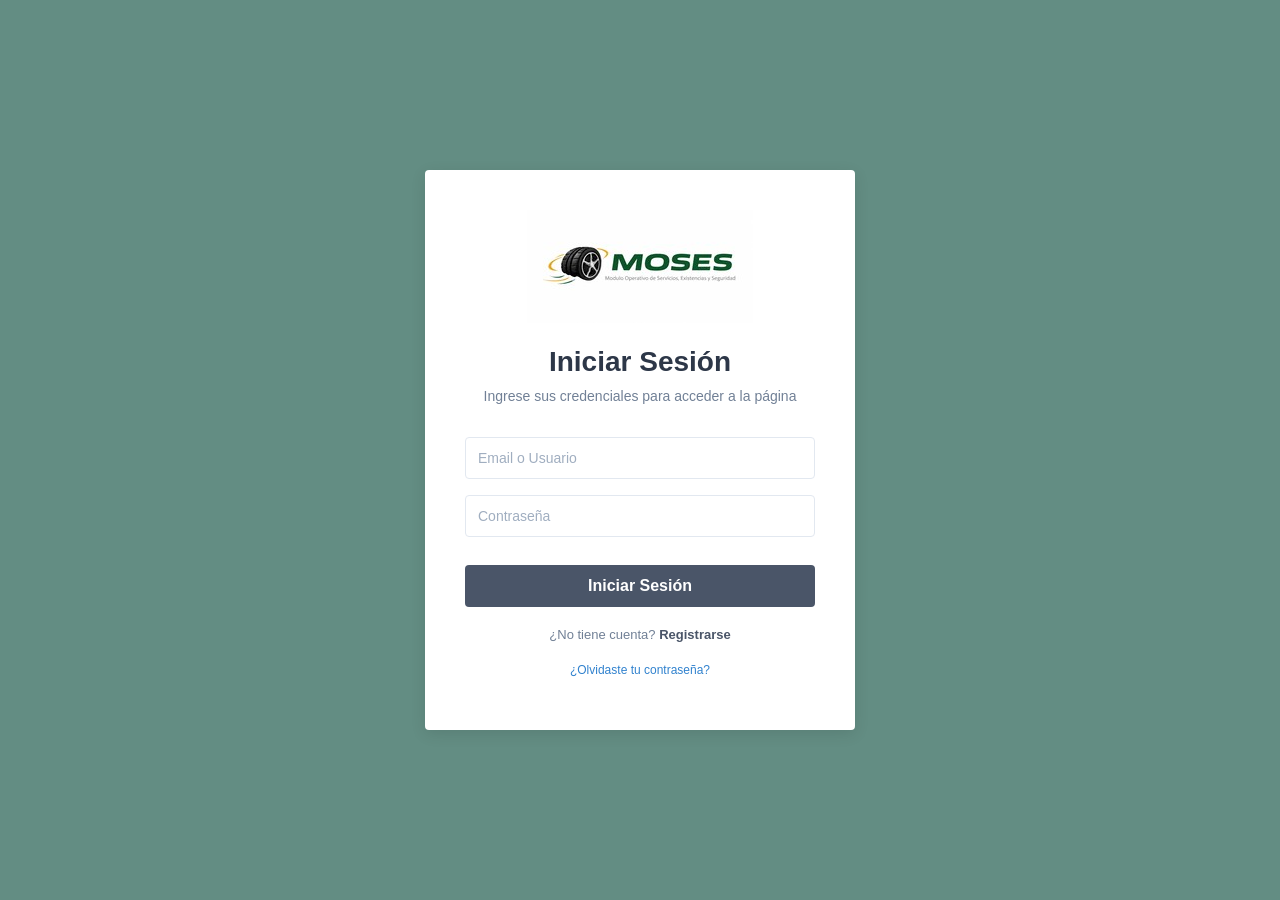
<file: index.html>
<!DOCTYPE html>
<html lang="es">
<head>
    <meta charset="UTF-8">
    <meta name="viewport" content="width=device-width, initial-scale=1.0">
    <title>Iniciar Sesión - MOSES</title>
    <link rel="stylesheet" href="css/styles.css">
</head>
<body>

<div class="form-container">
    <form action="backend/inicio.php" method="POST">

        <div class="logo-login">
            <img src="img/logo.jpg" alt="MOSES SYSTEM">
        </div>
        <h2>Iniciar Sesión</h2>
        <span class="subtitle">Ingrese sus credenciales para acceder a la página</span>

        <input type="text" name="usuario" placeholder="Email o Usuario" required>
        <input type="password" name="password" placeholder="Contraseña" required>

        <button type="submit" class="btn-login">Iniciar Sesión</button>

        <p>¿No tiene cuenta? <a href="registro.html">Registrarse</a></p>
        <p><a  class="parrafo__password"   href="password.html">¿Olvidaste tu contraseña?</a></p>
    </form>
</div>

</body>
</html>
</file>
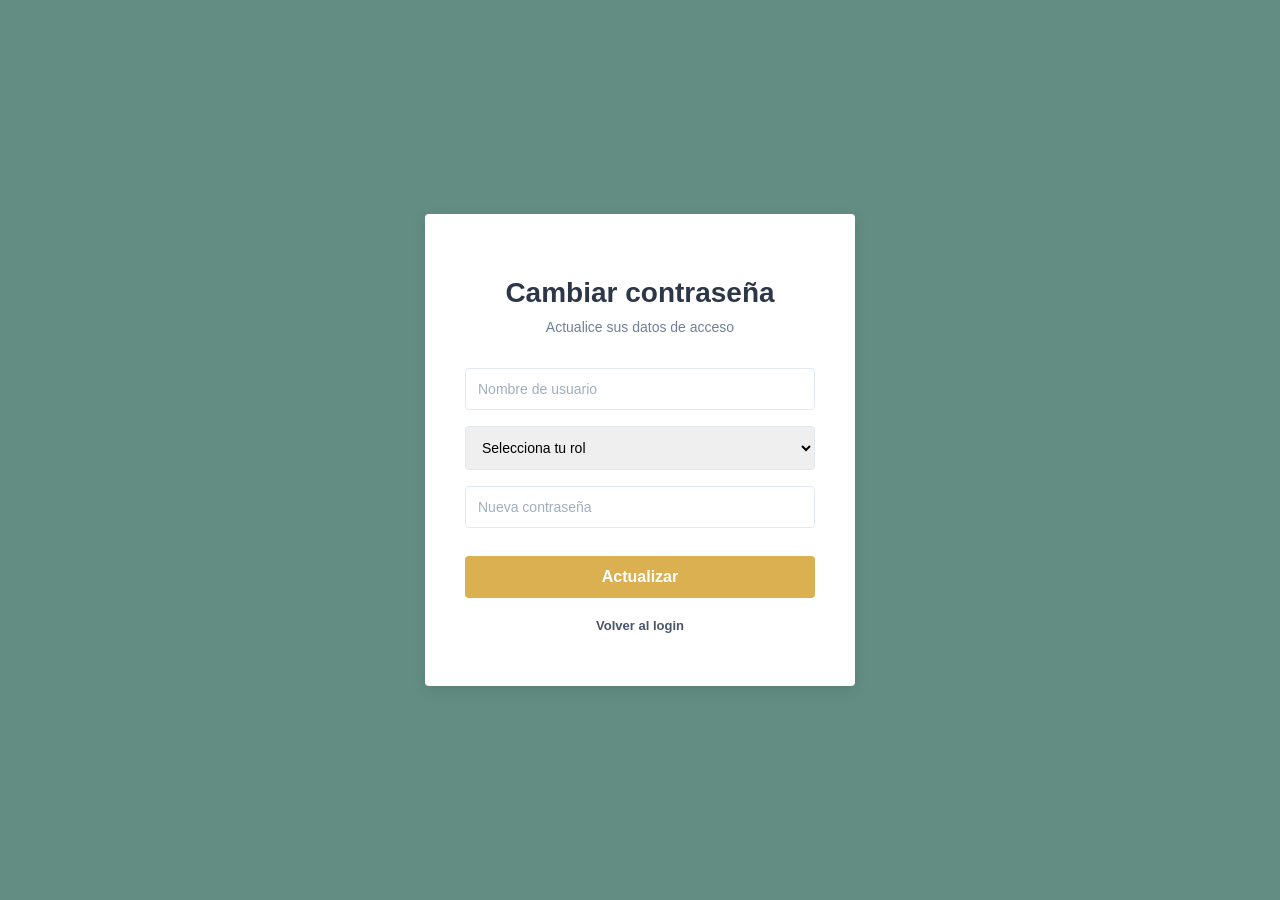
<file: password.html>
<!DOCTYPE html>
<html lang="es">
<head>
    <meta charset="UTF-8">
    <meta name="viewport" content="width=device-width, initial-scale=1.0">
    <title>Recuperar contraseña - MOSES</title>
    <link rel="stylesheet" href="css/styles.css">
</head>
<body>

<div class="form-container">
    <form action="backend/update_password.php" method="POST">
        <h2>Cambiar contraseña</h2>
        <span class="subtitle">Actualice sus datos de acceso</span>

        <input type="text" name="usuario" placeholder="Nombre de usuario" required>

        <select name="rol" required>
            <option value="" disabled selected>Selecciona tu rol</option>
            <option value="A">Administrador</option>
            <option value="O">Operador</option>
            <option value="R">Reparador</option>
        </select>

        <input type="password" name="nueva_password" placeholder="Nueva contraseña" required>

        <button type="submit" class="btn-action">Actualizar</button>

        <p><a href="index.html">Volver al login</a></p>
    </form>
</div>

</body>
</html>
</file>
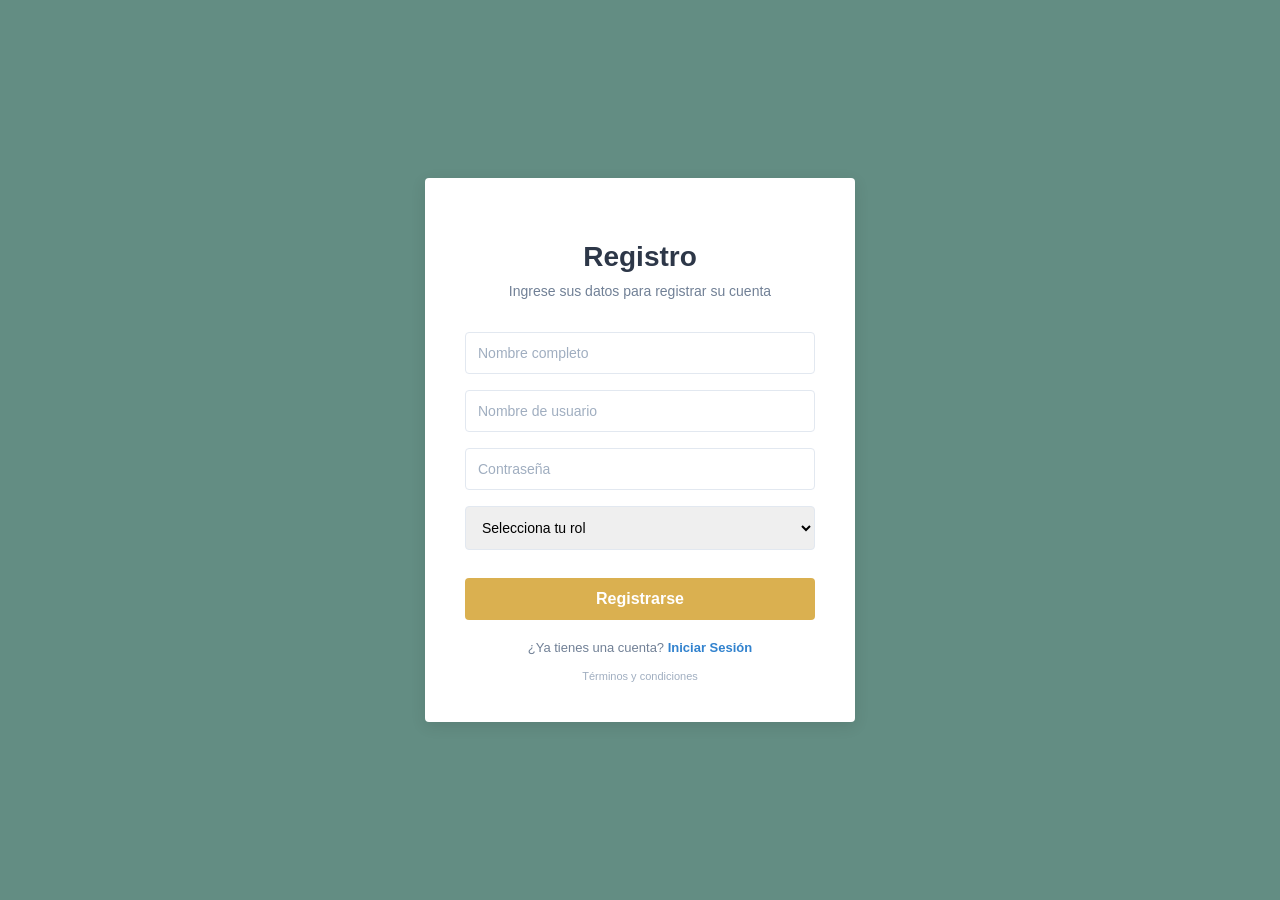
<file: registro.html>
<!DOCTYPE html>
<html lang="es">
<head>
    <meta charset="UTF-8">
    <meta name="viewport" content="width=device-width, initial-scale=1.0">
    <title>Registro - MOSES</title>
    <link rel="stylesheet" href="css/styles.css">
</head>
<body>

<div class="form-container">
    <form action="backend/registro.php" method="POST">
        <h2>Registro</h2>
        <span class="subtitle">Ingrese sus datos para registrar su cuenta</span>

        <input type="text" name="nombre" placeholder="Nombre completo" required>
        <input type="text" name="usuario" placeholder="Nombre de usuario" required>
        <input type="password" name="password" placeholder="Contraseña" required>

        <select name="rol" required>
            <option value="" disabled selected>Selecciona tu rol</option>
            <option value="O">Operador</option>
            <option value="R">Reparador</option>
        </select>

        <button type="submit" class="btn-action">Registrarse</button>

        <p>¿Ya tienes una cuenta? <a href="index.html" class="boton__registro">Iniciar Sesión</a></p>
        <span class="footer-link">Términos y condiciones</span>
    </form>
</div>

</body>
</html>
</file>
<file: css/styles.css>
/* Paleta de colores basada en tus imágenes */
body {
    font-family: 'Segoe UI', Tahoma, Geneva, Verdana, sans-serif;
    background: #638d83; /* Verde azulado del fondo */
    display: flex;
    justify-content: center;
    align-items: center;
    height: 100vh;
    margin: 0;
}

.form-container {
    background: white;
    padding: 40px;
    border-radius: 4px; /* Bordes menos redondeados para un look más limpio */
    width: 350px;
    box-shadow: 0 4px 15px rgba(0,0,0,0.1);
    text-align: center;
}

h2 {
    color: #2d3748;
    margin-bottom: 10px;
    font-size: 28px;
}

.subtitle {
    color: #718096;
    font-size: 14px;
    margin-bottom: 25px;
    display: block;
}

input, select {
    width: 100%;
    margin: 8px 0;
    padding: 12px;
    border: 1px solid #e2e8f0;
    border-radius: 4px;
    box-sizing: border-box; /* Evita que el padding ensanche el input */
    font-size: 14px;
}

input::placeholder {
    color: #a0aec0;
}

/* Botón Estilo Login (Gris) */
.btn-login {
    background: #4a5568;
    color: white;
    border: none;
    padding: 12px;
    width: 100%;
    border-radius: 4px;
    cursor: pointer;
    font-size: 16px;
    font-weight: bold;
    margin-top: 20px;
}

/* Botón Estilo Registro/Actualizar (Dorado) */
.btn-action {
    background: #dab050;
    color: white;
    border: none;
    padding: 12px;
    width: 100%;
    border-radius: 4px;
    cursor: pointer;
    font-size: 16px;
    font-weight: bold;
    margin-top: 20px;
}

p {
    margin-top: 20px;
    font-size: 13px;
    color: #718096;
}

a {
    color: #4a5568;
    text-decoration: none;
    font-weight: bold;
}

a:hover {
    text-decoration: underline;
}

.footer-link {
    display: block;
    margin-top: 15px;
    color: #a0aec0;
    font-size: 11px;
}

.boton__registro{
    color: #3182ce;
}

.parrafo__password{
    font-weight: normal; 
    font-size: 12px; 
    color: #3182ce;
}

.logo-login{
    display: flex;
    justify-content: center;
    align-items: center;
}
</file>
